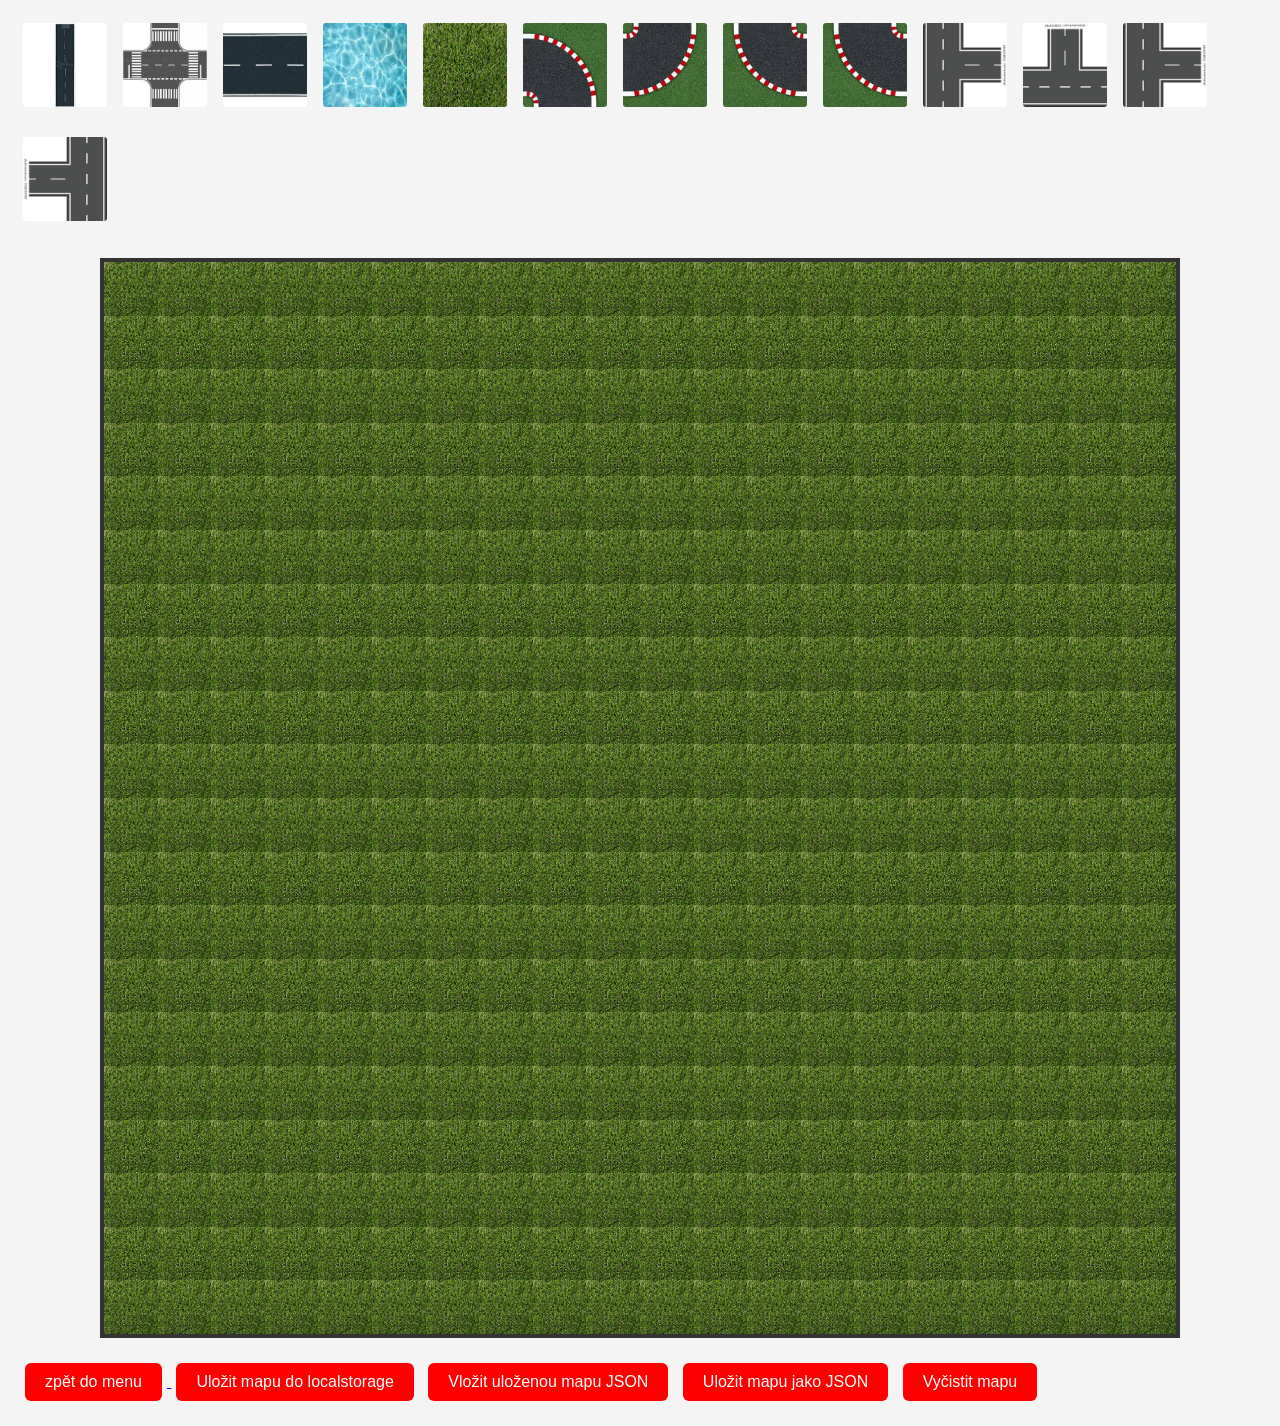
<file: index.html>
<!DOCTYPE html>
<html lang="en">
<head>
    <meta charset="UTF-8">
    <title>Title</title>
    <link rel="stylesheet" href="style.css">
    <link rel="stylesheet" href="globalstyle.css">
</head>
<body>









<section CLASS="buttons">
    <label>

        <input type="radio" value="streetup" name="tyletype">
        <img src="streetup.jpg" class="radioimages" alt="streetup">

    </label>




    <label>

        <input type="radio" value="crossroad" name="tyletype">
        <img src="crossroad.jpg" class="radioimages" alt="crossroad">

    </label>

    <label>

        <input type="radio" value="streetright" name="tyletype">
        <img src="streetright.jpg" class="radioimages" alt="streetright">

    </label>

    <label>

        <input type="radio" value="water" name="tyletype">
        <img src="water.jpg" class="radioimages" alt="water">

    </label>

    <label>

        <input type="radio" value="trava" name="tyletype">
        <img src="trava.jpg" class="radioimages" alt="trava">

    </label>

    <label>

        <input type="radio" value="turnleftdown" name="tyletype">
        <img src="turn-left_down.jpg" class="radioimages" alt="turn-left_down">

    </label>

    <label>

        <input type="radio" value="turnleftup" name="tyletype">
        <img src="turn-left_up.jpg" class="radioimages" alt="turn-left_up">

    </label>

    <label>

        <input type="radio" value="turnrightdown" name="tyletype">
        <img src="turn-right_down.jpg" class="radioimages" alt="turn-right_down">

    </label>

    <label>

        <input type="radio" value="turnrightdown" name="tyletype">
        <img src="turn-right_up.jpg" class="radioimages" alt="turn-right_up">

    </label>

    <label>

        <input type="radio" value="T-up" name="tyletype">
        <img src="T_no_up.png" class="radioimages" alt="T_no_up">

    </label>

    <label>

        <input type="radio" value="T-down" name="tyletype">
        <img src="T_no_down.png" class="radioimages" alt="T_no_down">

    </label>

    <label>

        <input type="radio" value="T-left" name="tyletype">
        <img src="T_no_left.png" class="radioimages" alt="T_no_left">

    </label>


    <label>

        <input type="radio" value="T-right" name="tyletype">
        <img src="T_no_right.png" class="radioimages" alt="T_no_right">

    </label>



</section>

<div class="playboard"></div>






<section>
<div class="hidden popup-overlay"></div>

<div class="popup hidden" id="popup1">
    <div class="popup-content">
        <form id="form-save">
            <label>Jméno uložení
                <input name="savename">

                <p class="hidden error">Název složky v localstorage nesmí být prázdný</p>
            </label>
            <button type="submit" id="savemap">Uložit mapu</button>
        </form>
        <button class="close-popup">Close</button>
    </div>
</div>
<div class="popup-overlay hidden" id="overlay1"></div>


<div class="popup hidden" id="popup2">
    <div class="popup-content">
        <form id="form-jsonfile">
            <label>Vložte složku JSON:
                <input type="file" id="jsonFile" name="jsonfile" accept=".json">

                <p class="hidden error">Složka musí být zadána</p>
            </label>
            <button type="submit" id="save2">Vložit uloženou mapu</button>
        </form>
        <button class="close-popup">Close</button>
    </div>
</div>
<div class="popup-overlay hidden" id="overlay2"></div>


<div class="popup hidden" id="popup3">
    <div class="popup-content">
        <form id="form-directory">
            <label>Napište název ukládaného souboru:
                <input name="text">
                <p class="hidden error">Název souboru nesmí být prázdný</p>
            </label>

            <button type="submit" id="save3">Uložit mapu</button>
        </form>
        <button class="close-popup">Close</button>
    </div>
</div>
<div class="popup-overlay hidden" id="overlay3"></div>
</section>


<section>

    <a href="Mainmenu.html">
        <button >zpět do menu</button>
    </a>

<button id="open-popup">Uložit mapu do localstorage</button>

<button id="inport-json">Vložit uloženou mapu JSON</button>

<button id="export-json">Uložit mapu jako JSON</button>

<button id="clear-button">Vyčistit mapu</button>



</section>



<script src="script.js"></script>
</body>
</html>
</file>
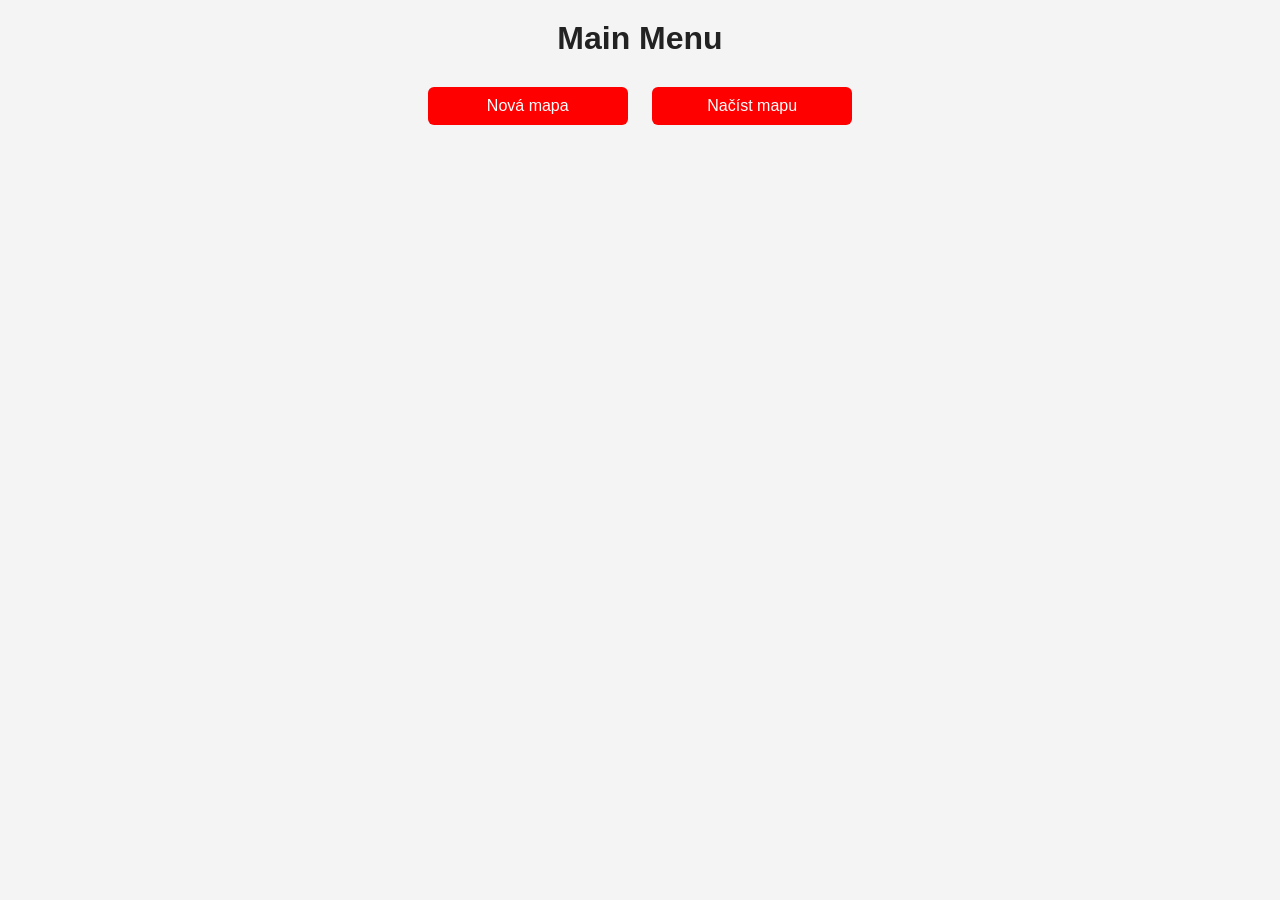
<file: Mainmenu.html>
<!DOCTYPE html>
<html lang="en">
<head>
    <meta charset="UTF-8">
    <title>Title</title>
    <link rel="stylesheet" href="Mainmenustyle.css">
    <link rel="stylesheet" href="globalstyle.css">
</head>
<body>
<h1>Main Menu</h1>
<a id="newmap" href="index.html"><button>Nová mapa</button></a>
<a href="savedmaps.html"><button>Načíst mapu</button></a>







<script src="Mainmenuscript.js"></script>
</body>
</html>
</file>
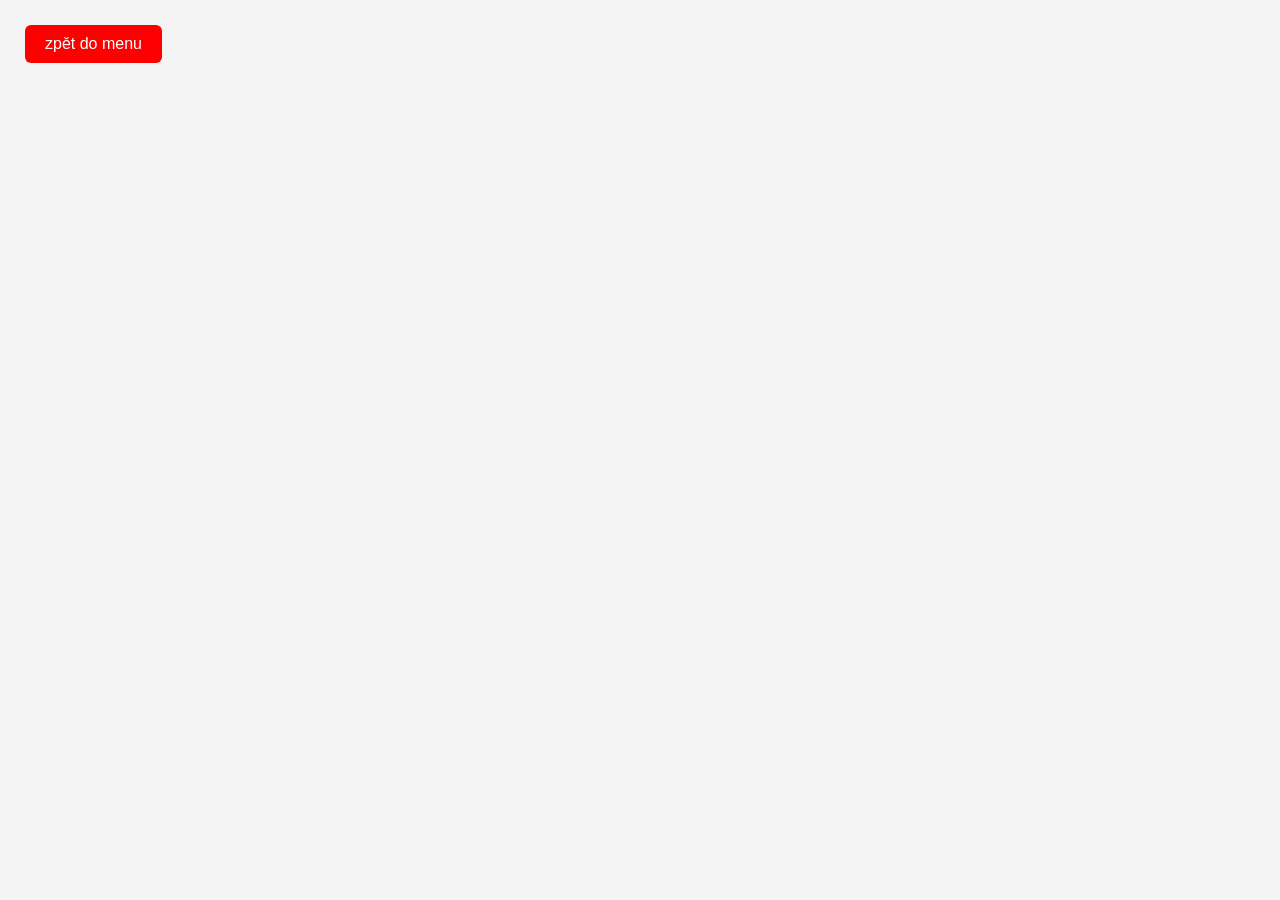
<file: savedmaps.html>
<!DOCTYPE html>
<html lang="en">
<head>
    <meta charset="UTF-8">
    <title>Title</title>

    <link rel="stylesheet" href="savedmapsstyle.css">
    <link rel="stylesheet" href="globalstyle.css">
</head>
<body>
<a href="Mainmenu.html">
    <button >zpět do menu</button>
</a>
<div>


</div>


<template id="row">
    <div><span></span><button class="loadbutt">Načíst</button><button class="deletebutt">smazat</button></div>

</template>


<script src="savedmapsscript.js"></script>

</body>
</html>
</file>
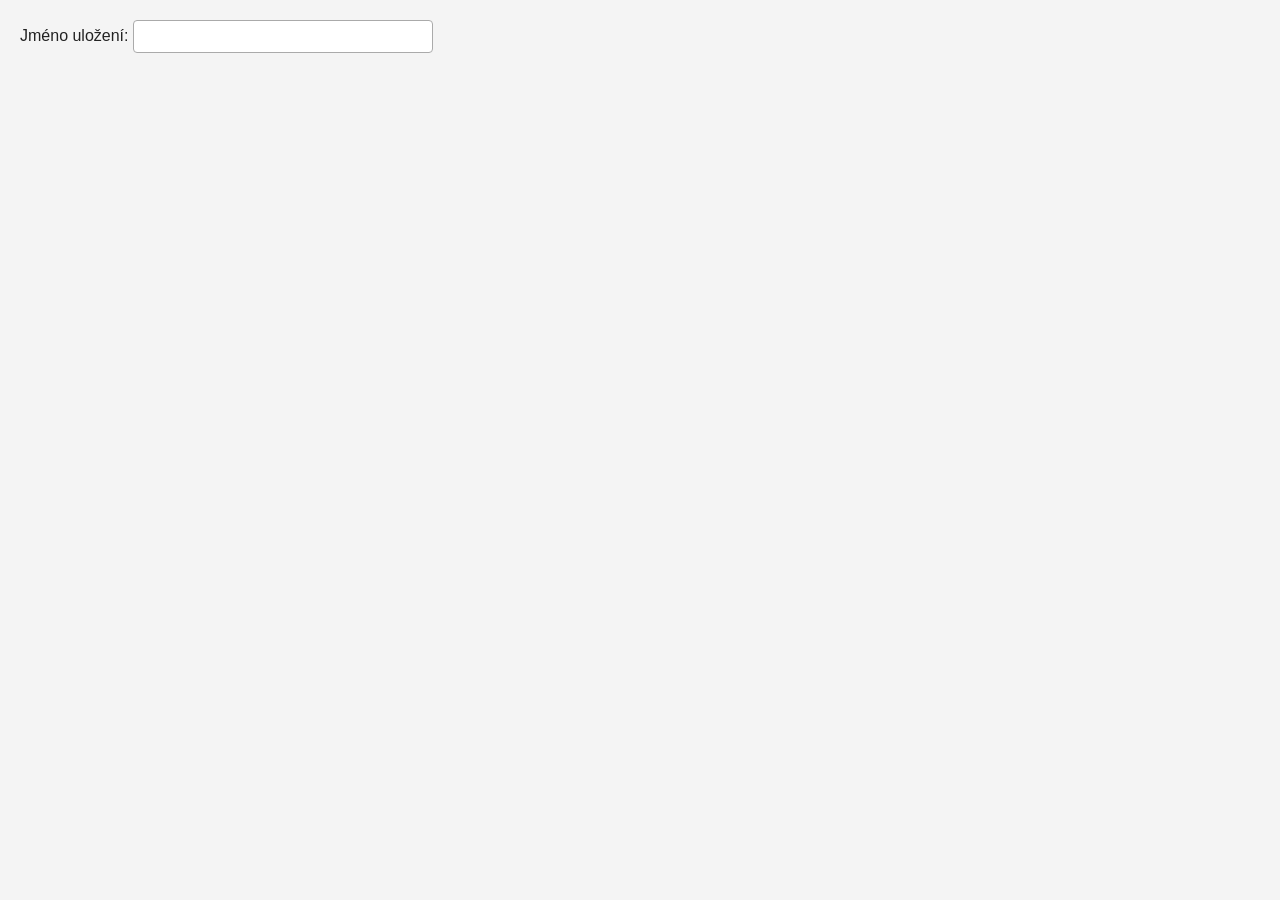
<file: SaveMap.html>
<!DOCTYPE html>
<html lang="en">
<head>
    <meta charset="UTF-8">
    <title>Title</title>

    <link rel="stylesheet" href="globalstyle.css">
</head>
<body>


        <form>
            <label>
                Jméno uložení:

                <input type="text" name="savename">

            </label>

        </form>


</body>
</html>
</file>
<file: style.css>
.trava{

    background-image: url("trava.jpg");
    background-size: cover;

}
.buttons > label > image{
    height: 100px;
    width: 100px;
}
label {
    display: inline-block;
    cursor: pointer;
}

label input[type="radio"] {
    display: none;
}


label img { border: 3px solid transparent;

     }
label input[type="radio"]:checked + img {

    border-color: red;

}

.error{
    color: red;
}

.streetup{
    background-image: url("streetup.jpg");
    background-size: cover;
}
.streetright{
    background-image: url("streetright.jpg");
    background-size: cover;

}
.water{
    background-image: url("water.jpg");
    background-size: cover;
}
.crossroad{
    background-image: url("crossroad.jpg");
    background-size: cover;
}
.turnleftdown{
    background-image: url("turn-left_down.jpg");
    background-size: cover;
}
.turnleftup{
    background-image: url("turn-left_up.jpg");
    background-size: cover;
}
.turnrightdown{
    background-image: url("turn-right_down.jpg");
    background-size: cover;
}
.turnrightup{
    background-image: url("turn-right_up.jpg");
    background-size: cover;
}
.T-up{
    background-image: url("T_no_up.png");
    background-size: cover;
}
.T-down{
    background-image: url("T_no_down.png");
    background-size: cover;
}
.T-left{
    background-image: url("T_no_left.png");
    background-size: cover;
}
.T-right{
    background-image: url("T_no_right.png");
    background-size: cover;
}




.playboard {
    display: grid;
    grid-template-columns: repeat(20, 1fr);
    grid-template-rows: repeat(20, 1fr);
    width: 1080px;
    height: 1080px;
    margin: 20px auto;
    border: 4px solid #333;

}



.hidden {
    display: none;
}


#popup-overlay1,
#popup-overlay2,
#popup-overlay3 {
    position: fixed;
    top: 0;
    left: 0;
    width: 100%;
    height: 100%;
    background: rgba(0,0,0,0.5);
    z-index: 10;
}


#popup1,
#popup2,
#popup3 {
    position: fixed;
    top: 50%;
    left: 50%;
    transform: translate(-50%, -50%);
    background: white;
    padding: 25px;
    border-radius: 10px;
    z-index: 11;
    width: 350px;
    box-shadow: 0 0 20px rgba(0,0,0,0.3);
}

.popup-content {
    text-align: center;
}

.popup-content form {
    margin-bottom: 15px;
}





.buttons {
    display: flex;
    flex-wrap: wrap;
    gap: 10px;
    margin-bottom: 20px;
}

.buttons label {
    display: inline-block;
    cursor: pointer;
}

label input[type="radio"] {
    display: none;
}

label img {
    width: 90px;
    height: 90px;
    border: 3px solid transparent;
    border-radius: 6px;
    transition: 0.2s;
}

label img:hover {
    transform: scale(1.05);
}


label input[type="radio"]:checked + img {
    border-color: red;
}
</file>
<file: globalstyle.css>
* {
    margin: 0;
    padding: 0;
    box-sizing: border-box;
    font-family: "Segoe UI", sans-serif;
}

body {
    background: #f4f4f4;
    color: #222;
    padding: 20px;
}


h1, h2, h3 {
    text-align: center;
    margin-bottom: 20px;
}


button {
    background: red;
    color: white;
    border: none;
    padding: 10px 20px;
    margin: 5px;
    border-radius: 6px;
    cursor: pointer;
    font-size: 16px;
    transition: 0.2s;
}

button:hover {
    background: #005fcc;
}

a button {
    text-decoration: none;
}


label {
    display: block;
    margin-bottom: 10px;
}

input[type="text"],
input[type="file"],
input[type="number"],
input[type="password"] {
    padding: 8px;
    border: 1px solid #aaa;
    border-radius: 4px;
    width: 100%;
    max-width: 300px;
}
</file>
<file: Mainmenustyle.css>
body {
    text-align: center;
}

a button {
    width: 200px;
    margin: 10px;
}
</file>
<file: savedmapsstyle.css>
#row div {
    display: flex;
    justify-content: space-between;
    align-items: center;
    background: white;
    padding: 10px;
    margin: 5px 0;
    border-radius: 6px;
    border: 1px solid #ddd;
}

.loadbutt {
    background: #28a745;
}

.loadbutt:hover {
    background: #1e7e34;
}

.deletebutt {
    background: #dc3545;
}

.deletebutt:hover {
    background: #b52a37;
}
</file>
